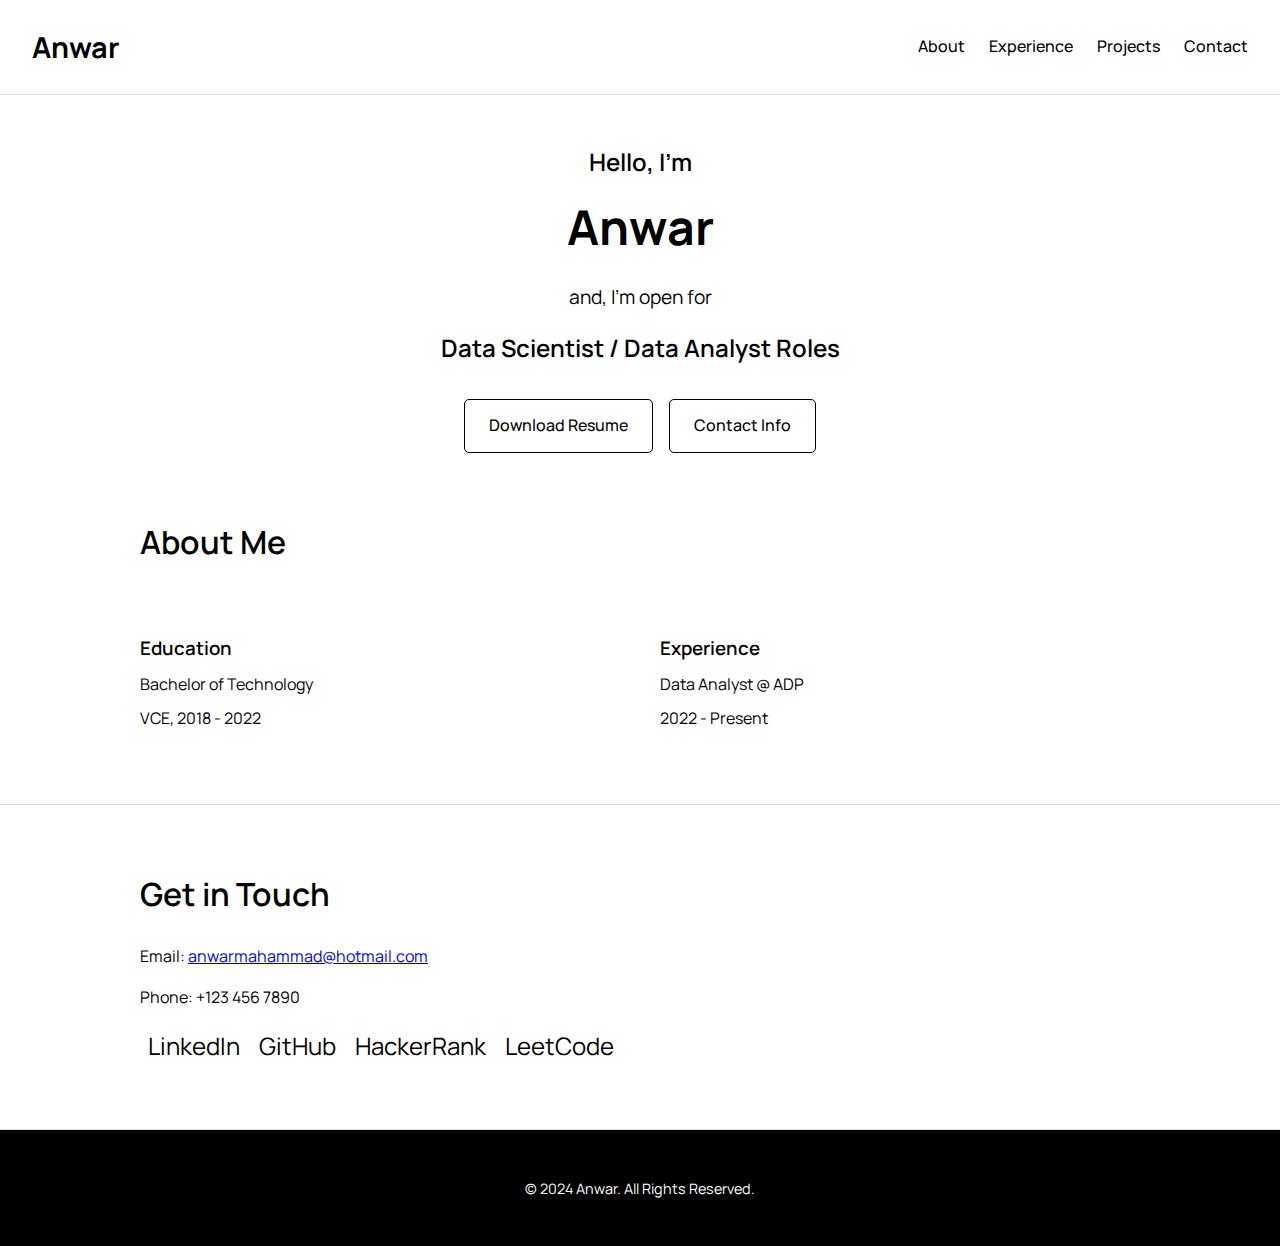
<file: index.html>
<!DOCTYPE html>
<html lang="en">
<head>
    <meta charset="UTF-8">
    <meta name="viewport" content="width=device-width, initial-scale=1.0">
    <title>Anwar's Portfolio</title>
    <link href="https://fonts.googleapis.com/css2?family=Manrope:wght@300;400;600;700&display=swap" rel="stylesheet">
    <style>
        body {
            margin: 0;
            font-family: 'Manrope', sans-serif;
            background-color: #ffffff;
            color: #000000;
            line-height: 1.6;
        }

        header {
            display: flex;
            justify-content: space-between;
            align-items: center;
            padding: 1.5rem 2rem;
            border-bottom: 1px solid #e0e0e0;
        }

        header h1 {
            margin: 0;
            font-size: 1.8rem;
            font-weight: 700;
        }

        nav {
            display: flex;
            gap: 1.5rem;
        }

        nav a {
            color: #000000;
            text-decoration: none;
            font-weight: 500;
            font-size: 1rem;
        }

        nav a:hover {
            text-decoration: underline;
        }

        section {
            max-width: 1000px;
            margin: 4rem auto;
            padding: 0 1.5rem;
        }

        section h2 {
            font-size: 2rem;
            margin-bottom: 1.5rem;
            font-weight: 600;
        }

        .intro {
            margin-top: 3rem;
            text-align: center;
        }

        .intro h2 {
            font-size: 1.5rem;
            margin: 0.5rem 0;
        }

        .intro h1 {
            font-size: 3rem;
            margin: 0.5rem 0;
        }

        .intro p {
            font-size: 1.2rem;
            margin: 1rem 0;
        }

        .btn-container {
            display: flex;
            justify-content: center;
            gap: 1rem;
            margin: 2rem 0;
        }

        .btn-container a {
            padding: 0.8rem 1.5rem;
            text-decoration: none;
            border: 1px solid #000;
            background-color: transparent;
            color: #000;
            font-size: 1rem;
            font-weight: 500;
            border-radius: 5px;
            transition: 0.3s ease;
        }

        .btn-container a:hover {
            background-color: #000;
            color: #fff;
        }

        .about-section {
            display: flex;
            justify-content: space-between;
            margin-top: 3rem;
        }

        .left, .right {
            width: 48%;
        }

        .about-section h3 {
            font-weight: 600;
            margin-bottom: 0.5rem;
        }

        .about-section p {
            margin: 0.5rem 0;
        }

        .line {
            margin: 2rem 0;
            border-top: 1px solid #e0e0e0;
        }

        footer {
            text-align: center;
            padding: 2rem 0;
            margin-top: 3rem;
            font-size: 0.9rem;
            border-top: 1px solid #e0e0e0;
            background-color: #000;
            color: #fff;
        }

        .contact-section {
            background-color: #000;
            color: white;
            text-align: center;
            padding: 2rem 0;
        }

        .contact-section a {
            color: #000;  /* Updated color to black */
            text-decoration: none;
            font-size: 1.5rem;
            margin: 0 1rem;
            transition: color 0.3s;
        }

        .contact-section a:hover {
            color: #0073e6;
        }

        .social-links a {
            margin: 0 0.5rem;
            font-size: 1.5rem;
            color: #000;  /* Updated color to black */
            text-decoration: none;
            transition: color 0.3s;
        }

        .social-links a:hover {
            color: #0073e6;
        }

        .about-section .get-to-know {
            font-size: 0.9rem;
            color: #666;
            text-align: center;
            margin-bottom: 0.5rem;
        }

    </style>
</head>
<body>
    <header>
        <h1>Anwar</h1>
        <nav>
            <a href="#about">About</a>
            <a href="#experience">Experience</a>
            <a href="#projects">Projects</a>
            <a href="#contact">Contact</a>
        </nav>
    </header>

    <section class="intro">
        <h2>Hello, I'm</h2>
        <h1>Anwar</h1>
        <p>and, I'm open for</p>
        <h2>Data Scientist / Data Analyst Roles</h2>
        <div class="btn-container">
            <a href="#">Download Resume</a>
            <a href="#contact">Contact Info</a>
        </div>
    </section>

    <section id="about" class="about">
        <h2>About Me</h2>
        <div class="about-section">
            <div class="left">
                <h3>Education</h3>
                <p>Bachelor of Technology</p>
                <p>VCE, 2018 - 2022</p>
            </div>
            <div class="right">
                <h3>Experience</h3>
                <p>Data Analyst @ ADP</p>
                <p>2022 - Present</p>
            </div>
        </div>
    </section>

    <div class="line"></div>

    <section id="contact" class="contact">
        <h2>Get in Touch</h2>
        <p>Email: <a href="mailto:anwarmahammad@hotmail.com">anwarmahammad@hotmail.com</a></p>
        <p>Phone: +123 456 7890</p>
        <div class="social-links">
            <a href="https://www.linkedin.com/in/ianvrr" target="_blank">LinkedIn</a>
            <a href="https://github.com/ianvrr" target="_blank">GitHub</a>
            <a href="https://www.hackerrank.com/ianvrr" target="_blank">HackerRank</a>
            <a href="https://leetcode.com/ianvrr" target="_blank">LeetCode</a>
        </div>
    </section>

    <footer>
        <p>&copy; 2024 Anwar. All Rights Reserved.</p>
    </footer>
</body>
</html>
</file>
